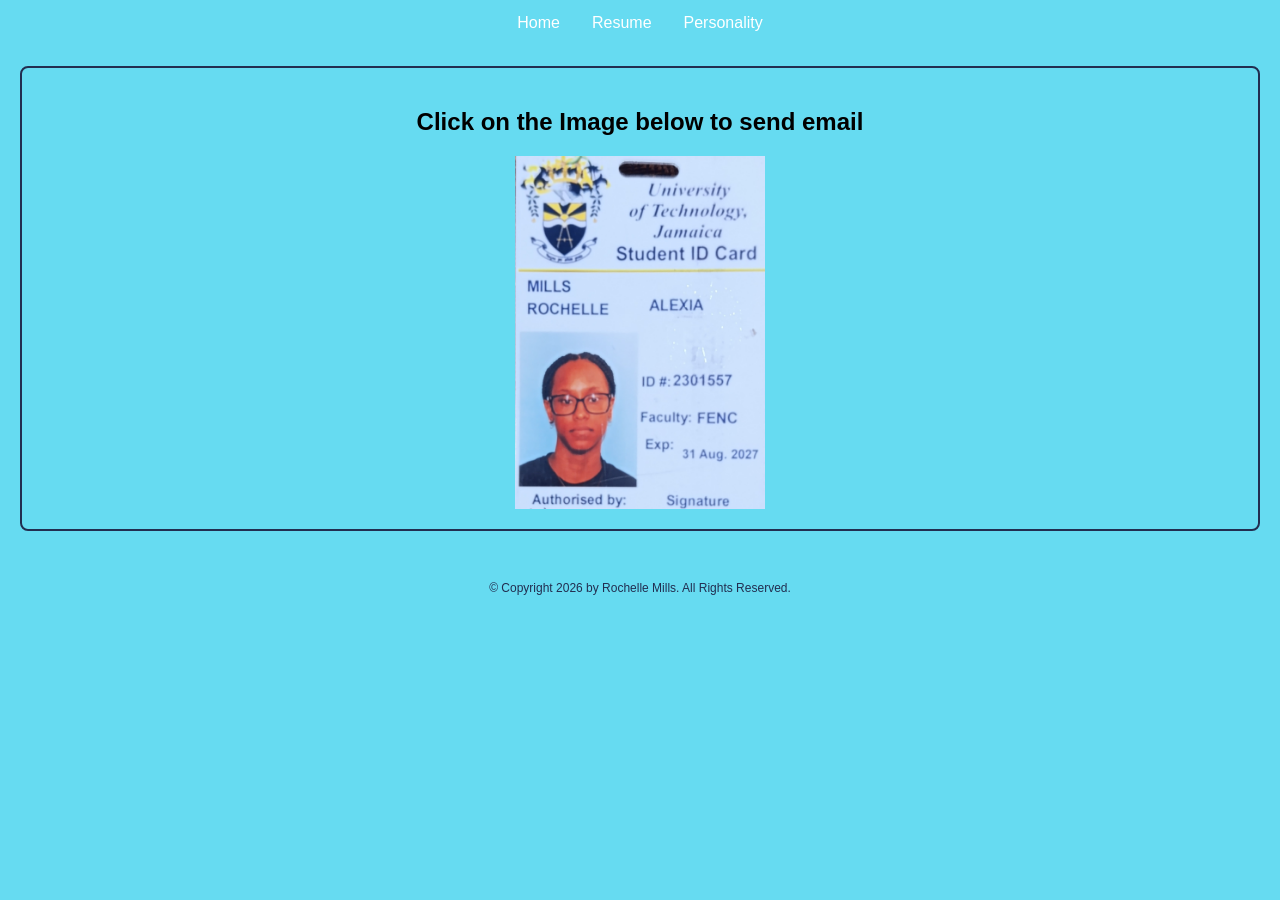
<file: Codes/index.html>
<!DOCTYPE html>
<html lang="en">
<head>
			<meta charset= "UTF-8">  
			<title> Rochelle A Mills Portfolio </title>
			<link rel ="icon" type="image/x-icon" href="../Assets/favicon.ico">
			<meta name="viewport" content="width=device-width, initial-scale=1.0">
			<link rel = "stylesheet" href="style.css">
</head>	
<body>
			<header>
			<nav>
  <ul>
    <li><a href="index.html">Home</a></li>
    <li><a href="resume.html">Resume</a></li>
    <li><a href="personality.html">Personality</a></li> 
  </ul>
</nav>
</header>

			<main>
		<section class="section" id="Home"> 
		<h1>Click on the Image below to send email </h1>
		<a href="mailto:sbadhika.utech@gmail.com?subject=Clarification%20on%20CIT2011%20IA1%20Submission&amp;body=Good%20Day%2C%20this%20is%20Rochelle%20Mills%20(2301557)%20from%20UE2.%20Inquiring%20about%20how%20to%20submit%20the%20IA1.%0D%0A%0D%0AThank%20You%2C%0D%0ARochelle%20Mills">
		<img src="../Assets/utechid.jpg" alt="ID Picture of Rochelle Mills" class=email-img>
		</a>
		</section>
</main>
<footer>
		<p>  © Copyright 2026 by Rochelle Mills. All Rights Reserved.</p>
</footer>		
</body>
</html>
</file>
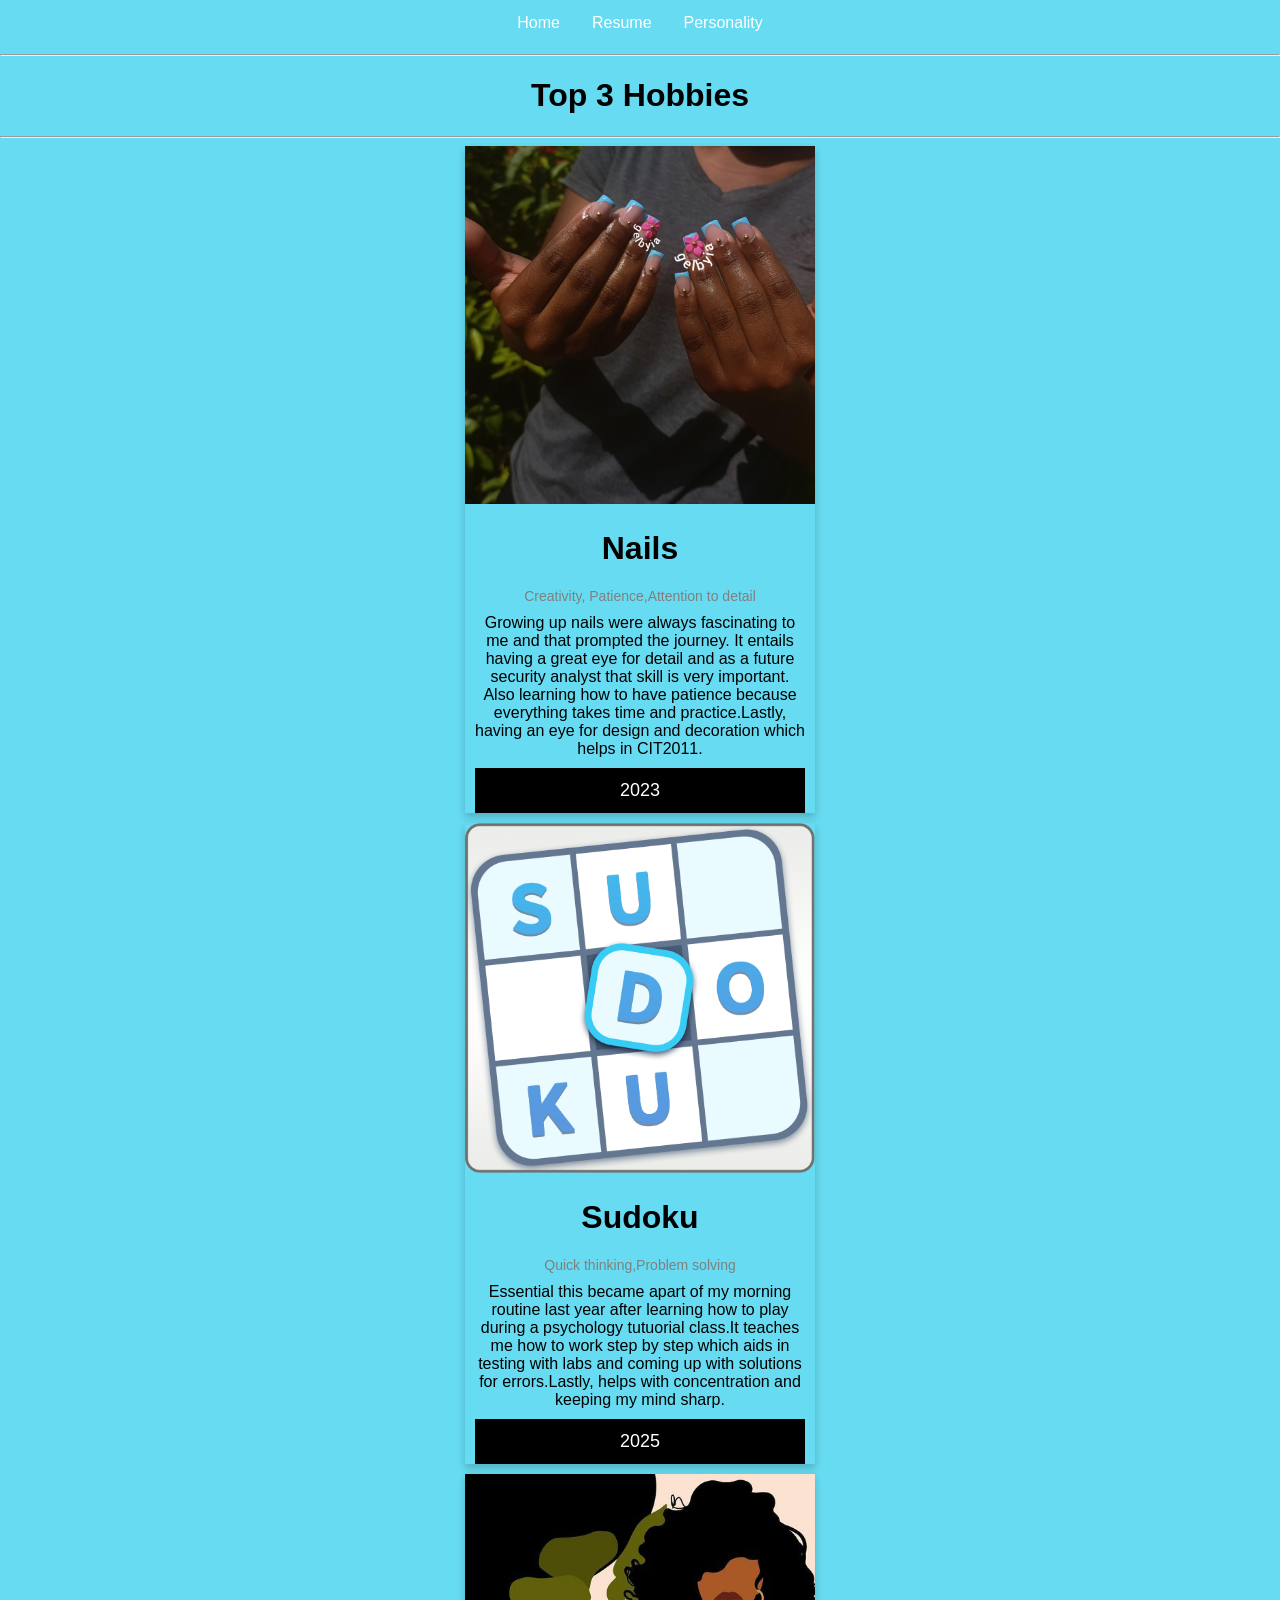
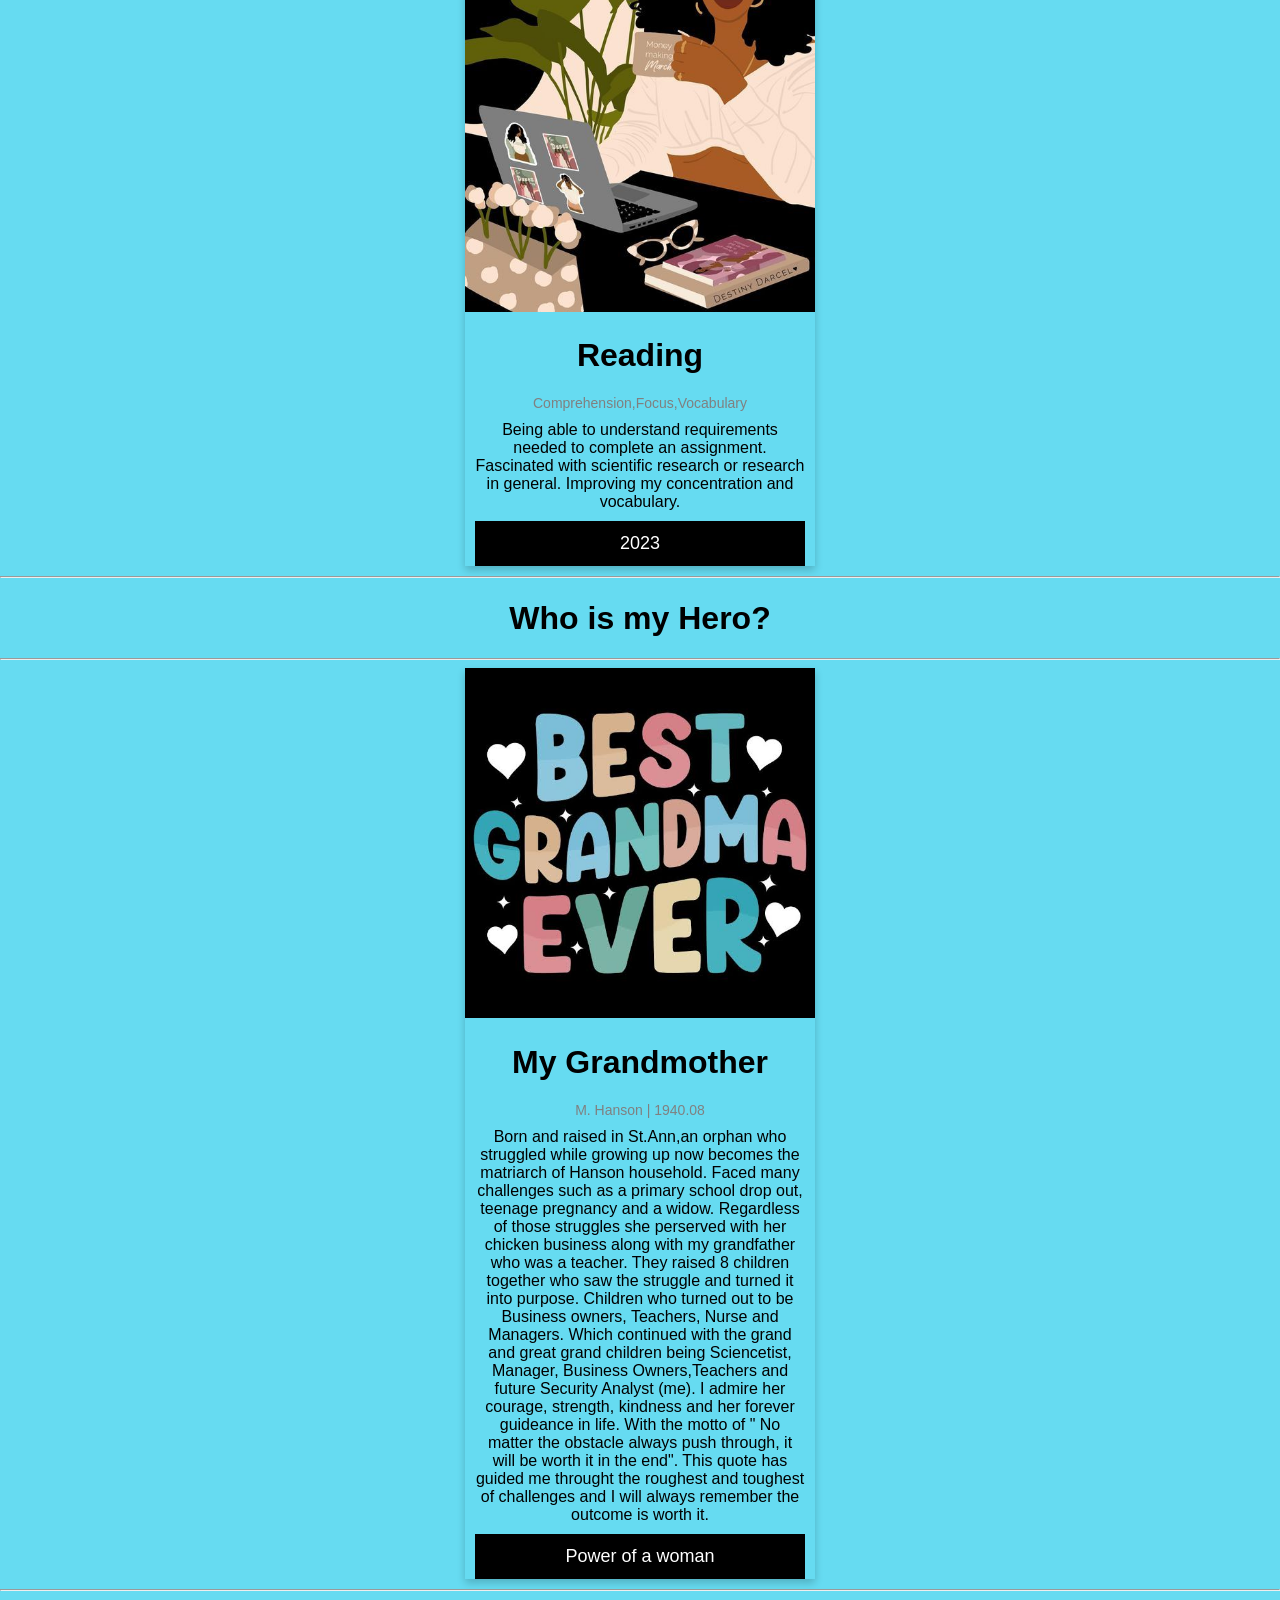
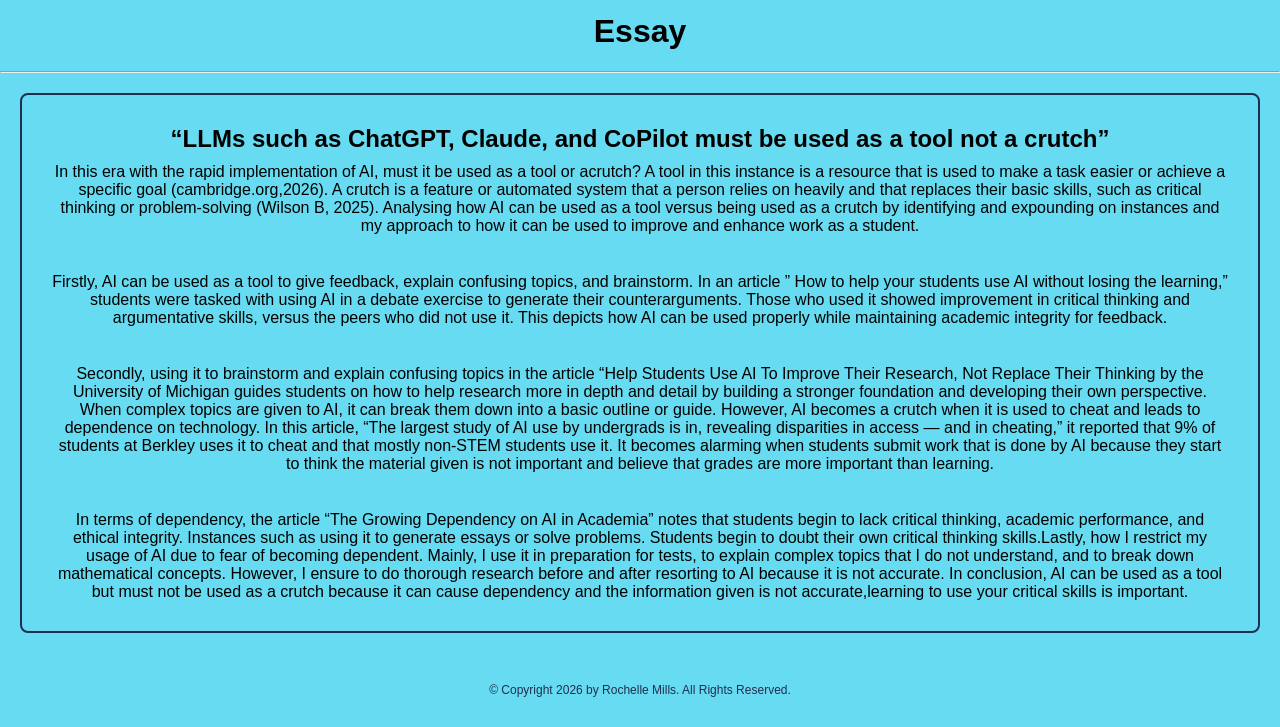
<file: Codes/personality.html>
<!DOCTYPE html>
<html lang="en">

		<head>
			<meta charset= "UTF-8"> 
			<title> Personality  | Rochelle A Mills</title>
			<link rel ="icon" type="image/x-icon" href="../Assets/favicon.ico">
			<meta name="viewport" content="width=device-width, initial-scale=1.0">
			<link rel = "stylesheet" href="style.css">
		</head>
			
			<body>
			<header>
			<nav>
				<ul>
    <li><a href="index.html">Home</a></li>
    <li><a href="resume.html">Resume</a></li>
    <li><a href="personality.html">Personality</a></li>
  </ul>
			</nav>
			</header>

			<main>
			
			
		<div>
		<hr>
 <h1>Top 3 Hobbies</h1>
  <hr>
  </div>
	<div class="card">
  <img src="../Assets/nails.jpg" alt="Photo of nails" style="width:100%">
  <h1>Nails</h1>
  <p class="info">Creativity, Patience,Attention to detail</p>
  <p>Growing up nails were always fascinating to me and that prompted the journey. It entails having a great eye for detail and as a future security analyst that skill is very important. Also learning how to have patience because everything takes time and practice.Lastly, having an eye for design and decoration which helps in CIT2011.</p>
  <p><button>2023</button></p>
</div>	

<div class="card">
  <img src="../Assets/sudoku.png" alt="Sudoku" style="width:100%">
  <h1>Sudoku</h1>
 <p class="info">Quick thinking,Problem solving</p> 
  <p>Essential this became apart of my morning routine last year after learning how to play during a psychology tutuorial class.It teaches me how to work step by step which aids in testing with labs and coming up with solutions for errors.Lastly, helps with concentration and keeping my mind sharp. </p>
  <p><button>2025</button></p>
</div>

<div class="card">
  <img src="../Assets/reading.jpg" alt="Reading" style="width:100%">
  <h1>Reading</h1>
  <p class="info">Comprehension,Focus,Vocabulary</p>
  <p>Being able to understand requirements needed to complete an assignment. Fascinated with scientific research or research in general. Improving my concentration  and vocabulary.</p>
  <p><button>2023</button></p>
</div>
	<div>
		<hr>
 <h1>Who is my Hero?</h1>
  <hr>
  </div>
  <div class="card">
  <img src="../Assets/grandma.jpg" alt="Best Grandma Ever" style="width:100%">
  <h1>My Grandmother</h1>
 <p class="info">M. Hanson | 1940.08 </p> 
  <p> Born and raised in St.Ann,an orphan who struggled while growing up now becomes the matriarch of Hanson household. Faced many challenges such as a primary school drop out, teenage pregnancy and a widow. Regardless of those struggles she perserved with her chicken business along with my grandfather who was a teacher. They raised 8 children together who saw the struggle and turned it into purpose. Children who turned out to be Business owners, Teachers, Nurse and Managers. Which continued with the grand and great grand children being Sciencetist, Manager, Business Owners,Teachers and future Security Analyst (me). I admire her courage, strength, kindness and her forever guideance in life. With the motto of " No matter the obstacle always push through, it will be worth it in the end". This quote has guided me throught the roughest and toughest of challenges and I will always remember the outcome is worth it. </p>
  <p><button> Power of a woman</button></p>
</div>

<div>
		<hr>
 <h1>Essay</h1>
  <hr>
  </div>
		<div class="section" id="essay">
		<article>
		<h2> “LLMs such as ChatGPT, Claude, and CoPilot must be used as a
tool not a crutch”</h2>
		<p> In this era with the rapid implementation of  AI, must it be used as a tool or acrutch? A tool in this instance is  a resource that is used to make a task easier or achieve a specific goal (cambridge.org,2026). A crutch is a feature or automated system that a person relies on heavily and that replaces their basic skills, such as critical thinking or problem-solving (Wilson B, 2025). Analysing how AI can be used as a tool versus being used as a crutch by identifying and expounding on instances and my approach to how it can be used to improve and enhance work as a student. 
</p>
		<br>
		 <p> 
		Firstly, AI can be used as a tool to give feedback, explain confusing topics, and brainstorm.  In an article ” How to help your students use AI without losing the learning,” students were tasked with using AI in a debate exercise to generate their counterarguments. Those who used it showed improvement in critical thinking and argumentative skills, versus the peers who did not use it. This depicts how AI can be used  properly while maintaining academic integrity for feedback.  
		 </p>
		 
		 <br>
		 <p>
		 Secondly, using it to brainstorm and explain confusing topics in the article “Help Students Use AI To Improve Their Research, Not Replace Their Thinking by the University of Michigan guides students on how to help research more in depth and detail by building a stronger foundation and developing their own perspective. When complex topics are given to AI, it can break them down into a basic outline or guide. However, AI becomes a crutch when it is used to cheat and leads to dependence on technology. In this article, “The largest study of AI use by undergrads is in, revealing disparities in access — and in cheating,” it reported that 9% of students at Berkley  uses it to cheat and that mostly non-STEM students use it. It becomes alarming when students submit work that is done by AI because they start to think the material given is not important and believe that grades are more important than learning. 
		 </p>
		 <br>
		 <p>
		 In terms of dependency, the article “The Growing Dependency on AI in Academia” notes that students begin to lack critical thinking, academic performance, and ethical integrity. Instances such as using it to generate essays or solve problems.  Students begin to doubt their own critical thinking skills.Lastly, how I restrict my usage of AI due to fear of becoming dependent.  Mainly, I use it in preparation for tests, to explain complex topics that I do not understand, and to break down mathematical concepts. However, I ensure to do  thorough research before and after resorting to AI because it is not accurate. In conclusion, AI can be used as a tool but must not be used as a crutch because it can cause dependency and the information given is not accurate,learning to use your critical skills is important.
		 </p>
		</article>
		</div>

</main>
<footer>
		<p>  © Copyright 2026 by Rochelle Mills. All Rights Reserved.</p>
</footer>		
</body>
</html>
</file>
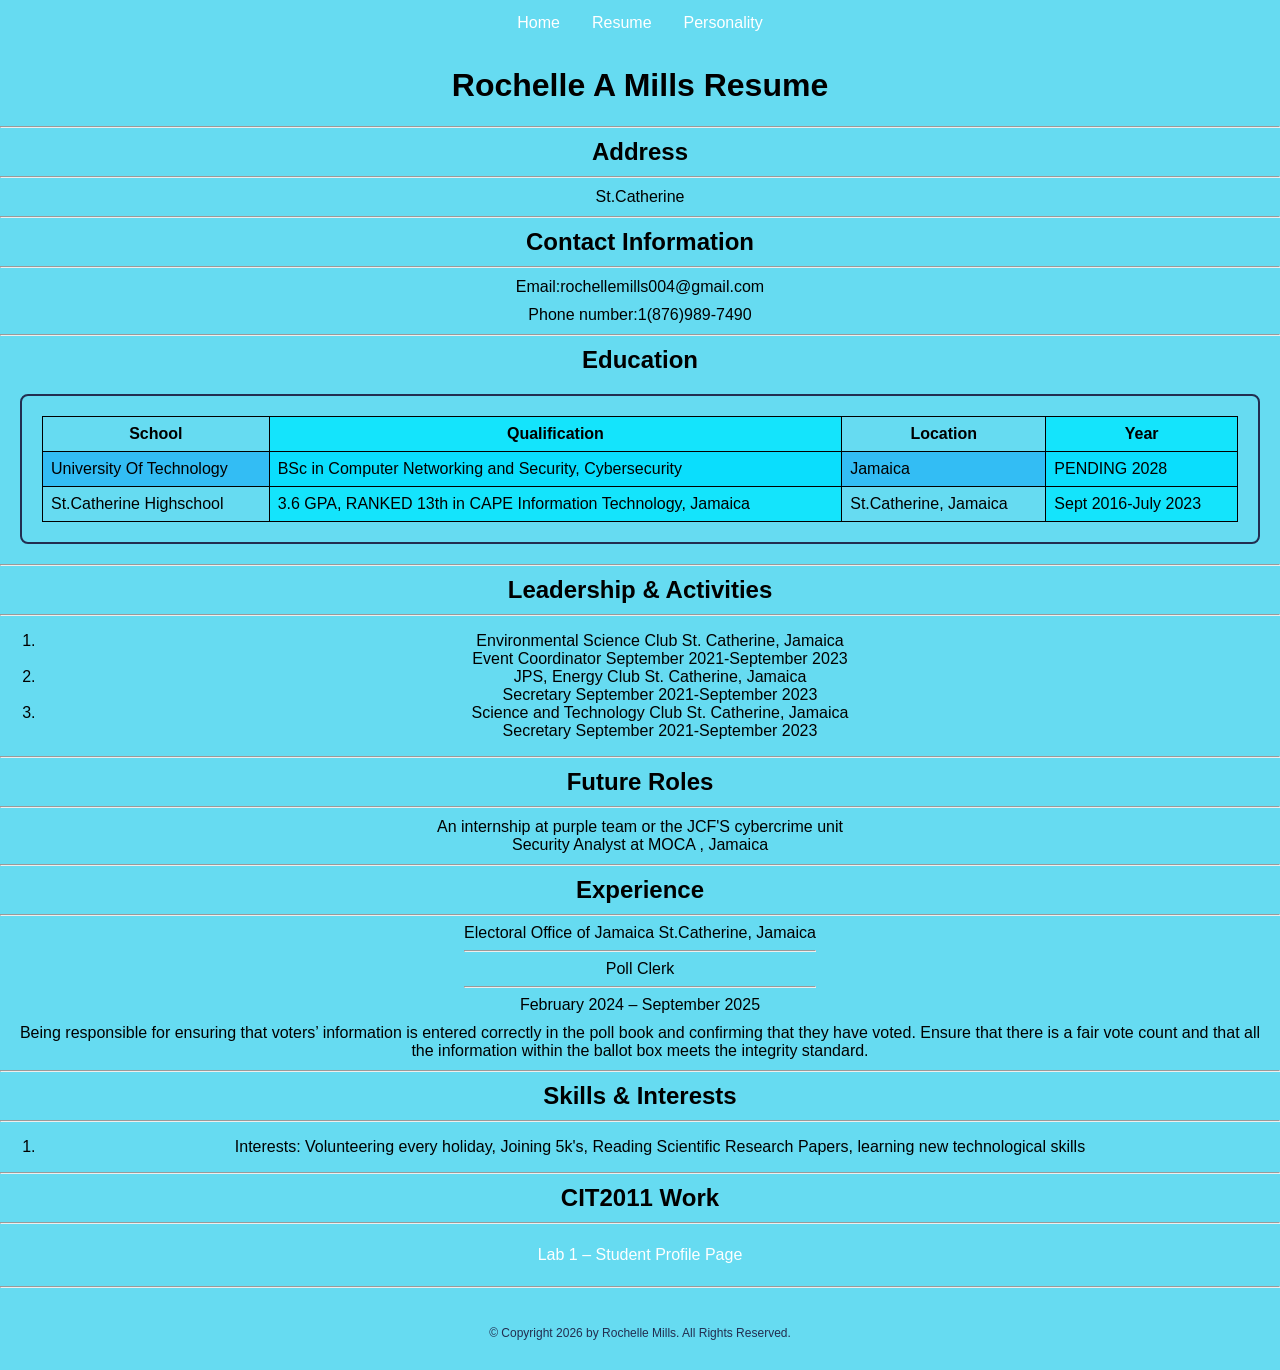
<file: Codes/resume.html>
<!DOCTYPE html>
<html lang="en">

		<head>
			<meta charset= "UTF-8">  
			<title> Resume | Rochelle A Mills</title>
			<link rel ="icon" type="image/x-icon" href="../Assets/favicon.ico">
			<meta name="viewport" content="width=device-width, initial-scale=1.0">
			<link rel = "stylesheet" href="style.css">
		</head>
			
			<body>
			<header>
			<nav>
  <ul>
    <li><a href="index.html">Home</a></li>
    <li><a href="resume.html" class= "active">Resume</a></li>
    <li><a href="personality.html">Personality</a></li>
  
  </ul>
			</nav>
			</header>

			<main>
		<div>
 <h1>Rochelle A Mills Resume</h1>
  <hr>
	<h2> Address </h2>
	<hr>
    <p > St.Catherine </p>
	<hr>
	<h2> Contact Information </h2>
	<hr>
	<p> Email:rochellemills004@gmail.com</p>
	<p> Phone number:1(876)989-7490</p>
	<hr>
	<h2> Education </h2>
	<div class="section" id="education">	
		<div class="table-wrap">
		<table>
		<tr>
		<th>School</th>
		<th>Qualification</th>
		<th>Location</th>
		<th>Year</th>
		
		</tr>
		
		<tr> 
		<td>University Of Technology</td>
		<td>BSc in Computer Networking and Security, Cybersecurity</td>
		<td>Jamaica</td>
		<td>PENDING 2028</td>
		</tr>
		
		<tr> 
		<td>St.Catherine Highschool </td>
		<td>3.6 GPA, RANKED 13th in  CAPE Information Technology, Jamaica </td>
		<td>St.Catherine, Jamaica </td>
		<td>Sept 2016-July 2023</td>
		</tr>
		</table>
		</div>
		
		</div>

  </div>
  <div>
  <hr>
    <h2>Leadership & Activities </h2>
	<hr>
	<ol>
	<li>Environmental Science Club	St. Catherine, Jamaica <br> Event Coordinator	September 2021-September 2023 </li>
	<li>JPS, Energy Club	St. Catherine, Jamaica <br> Secretary 	September 2021-September 2023 </li>
	<li>Science and Technology Club St. Catherine, Jamaica <br> Secretary 	September 2021-September 2023 </li>
	</ol>
	<hr>
	<h2> Future Roles </h2>
	<hr>
	<p> An internship at purple team or the JCF'S cybercrime unit <br> Security Analyst at MOCA , Jamaica </p>
  </div>
  <hr>
 <h2> Experience </h2>
	<hr>
	<ul>
	<li>Electoral Office of Jamaica 	St.Catherine, Jamaica <hr> Poll Clerk <hr> February 2024 – September 2025  </li>
	
	</ul>
	<p> Being responsible for ensuring that voters’ information is entered correctly in the poll book and confirming that they have voted. Ensure that there is a fair vote count and that all the information within the ballot box meets the integrity standard.  </p>
	<hr>
  <h2>Skills & Interests</h2>
	<hr>
	<ol> 
	<li>Interests: Volunteering every holiday, Joining 5k's, Reading Scientific Research Papers, learning new technological skills  </li> 
	</ol>
	<hr>
	<h2>CIT2011 Work</h2>
	<hr>
	<ul>
    <li><a href="CIT2011_LAB1(2301557).zip">Lab 1 – Student Profile Page</a></li>
</ul>
	<hr>
</main>
<footer>
<p>  © Copyright 2026 by Rochelle Mills. All Rights Reserved.</p>
</footer>
</body>	
</html>
</file>
<file: Codes/style.css>
h2, p {
  margin: 10px;
}
h3{text-align: center;}
* {box-sizing: border-box;} 

body {  
  margin: 0;
  font-family: Arial, sans-serif;
  background-color:#66DBF1 ;
}
ul {
  list-style-type: none;
  margin: 0;
  padding: 0;
  background-color:#66DBF1;
  display: flex;
  justify-content: center;
}

ul li a {
  display: block;
  color: white;
  padding: 14px 16px;
  text-decoration: none;
}

ul li a:hover {
  background-color:#00CED1 ;
}.section { /*  Section layout: creates a border around each content */
  background-color: #66DBF1;
  border: 2px solid #222e50;
  border-radius: 8px;
  padding: 20px;
  margin: 20px;
}

.email-img{
	width:60%;
	 max-width:250px;
	 height:auto;
	 display:block;
	 margin:0 auto;
}

.container { 
            /* border: 1px solid red; */
            height: 100vh;
            /* View Port Height - vh*/
            width: 70vw;
            /*View Port Width*/
            margin: auto;
            display: grid;
            grid-template-columns: 1fr 2fr; /*To separate the container*/
            box-shadow: rgba(0, 0, 0, 0.35) 0px 5px 15px;

        }

h1,h2,p,li{
	text-align: center;
}
table, th, td { /* Table layout: Zebra stripe styling  */
  border: 1px solid black;
  border-collapse: collapse;
}

tr:nth-child(even) {
  background-color: rgba(39, 182, 245, 0.8);
}

th:nth-child(even),td:nth-child(even) {
  background-color: rgba(0, 230, 255, 0.8);
}
table {
  width: 100%;
}
th, td {
  padding: 8px;
}
.table-wrap {
  overflow-x: auto;
}
li::maker{color:black;
}
.card {
  box-shadow: 0 4px 8px 0 rgba(0, 0, 0, 0.2);
  max-width: 350px;
  margin: auto;
  text-align: center;
  font-family: arial;
}

.info {
  color: grey;
  font-size: 14px;
}

.card button {
  border: none;
  outline: 0;
  padding: 12px;
  color: white;
  background-color: #000;
  text-align: center;
  cursor: pointer;
  width: 100%;
  font-size: 18px;
}

.card button:hover {
  opacity: 0.7;
}
footer {
        background-color:#66DBF1;
        color: #222e50;
        text-align: center;
        padding: 20px 10px;
		 font-size: 12px;
        font-family:  Arial, sans-serif;
    }
@media screen and (max-width: 500px) { /* Media: changes the display of information based on the device*/
  .ul{
    float: none;
    display: block;
    text-align: left;
  }

  .ul-right {
    float: none;
  }

  .section {
    margin: 10px;
    padding: 12px;
  }
}
</file>
